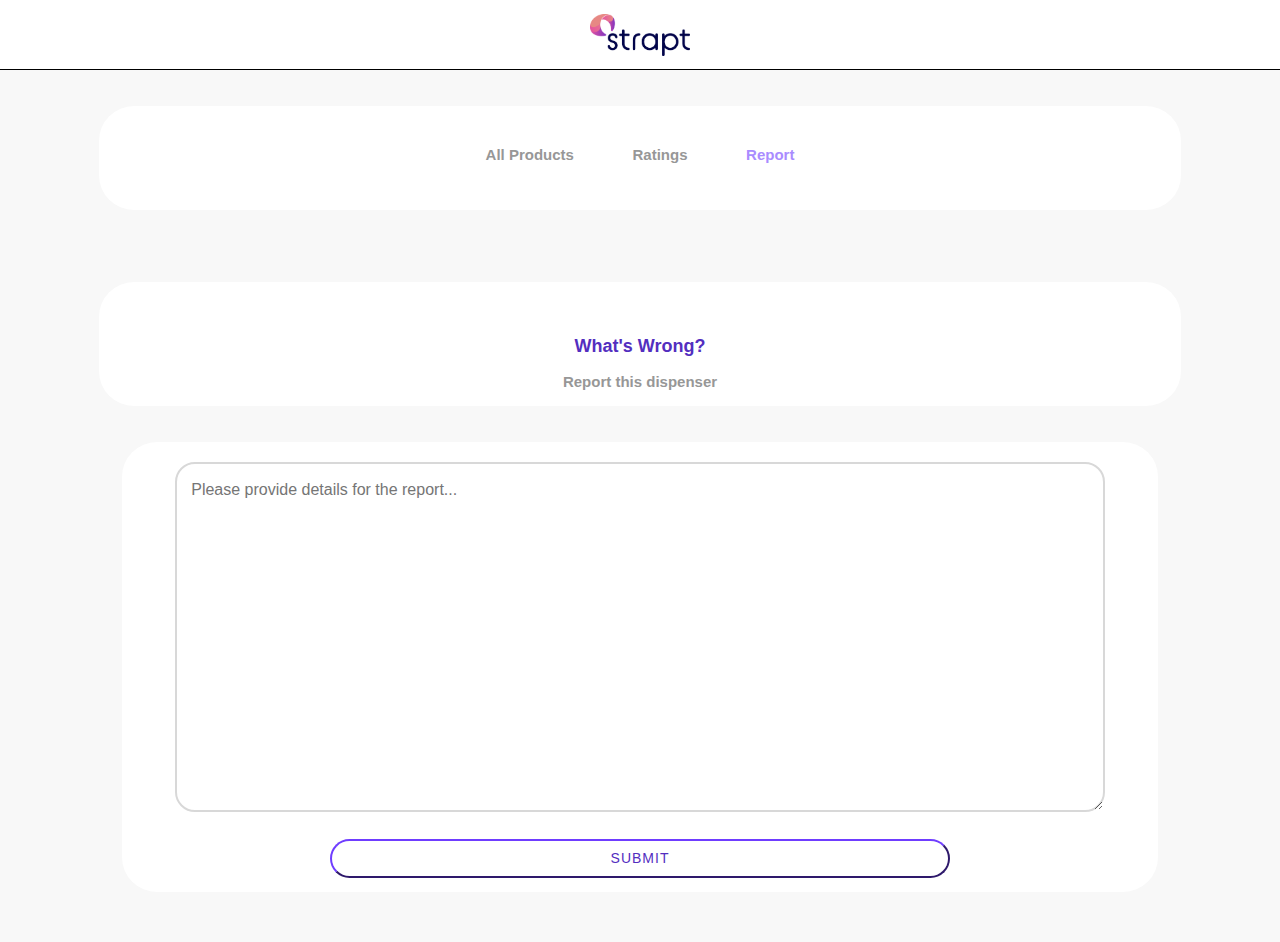
<file: file-a-report.html>
<!DOCTYPE html>
<html lang="en">
<head>
    <meta charset="UTF-8">
    <meta name="viewport" content="width=device-width, initial-scale=1.0">
    <title>Strapt-File-A-Report</title>
    <link rel="stylesheet" href="index.css">
	<link rel="stylesheet" href="file-a-report.css">
    <!--Bootstrap Implementation-->
    <link rel="stylesheet" href="https://stackpath.bootstrapcdn.com/bootstrap/4.5.2/css/bootstrap.min.css" integrity="sha384-JcKb8q3iqJ61gNV9KGb8thSsNjpSL0n8PARn9HuZOnIxN0hoP+VmmDGMN5t9UJ0Z" crossorigin="anonymous">
    <!--Font Awesome Implementation-->
    <link rel="stylesheet" href="font-awesome-4.7.0/css/font-awesome.min.css">
</head>
<body>
    <div class="strapt-header">
            <div class = "logo center"></div>
    </div>
    <!--Menu (right)--> 
    <div class="nav-margin">
        <div id="card">
            <ul class="card-list">
                <a class="menu-list-item" href="products.html">All Products</a>
                <a class="menu-list-item" href="ratings.html">Ratings</a>
                <a class="selected-menu" href="report.html">Report</a>
            </ul>
        </div>
    </div>
    <div class="nav-margin">
		<div id="subtitle-card">
            <h1 class="report-title">What's Wrong?</h1>
            <h1 class="sub-title">Report this dispenser</h1>
		</div>
    </div>
	
    <div class="report-displays center">
        <div id = "textbox-card">
             <textarea class="report-input" style="resize:vertical" placeholder="Please provide details for the report..."></textarea>
			<form action="report-submitted.html">
			<input id = "wrapper" class="submit-btn" type="submit" value="Submit">
		</form>
        </div>

    </div>

</body>
</html>
</file>
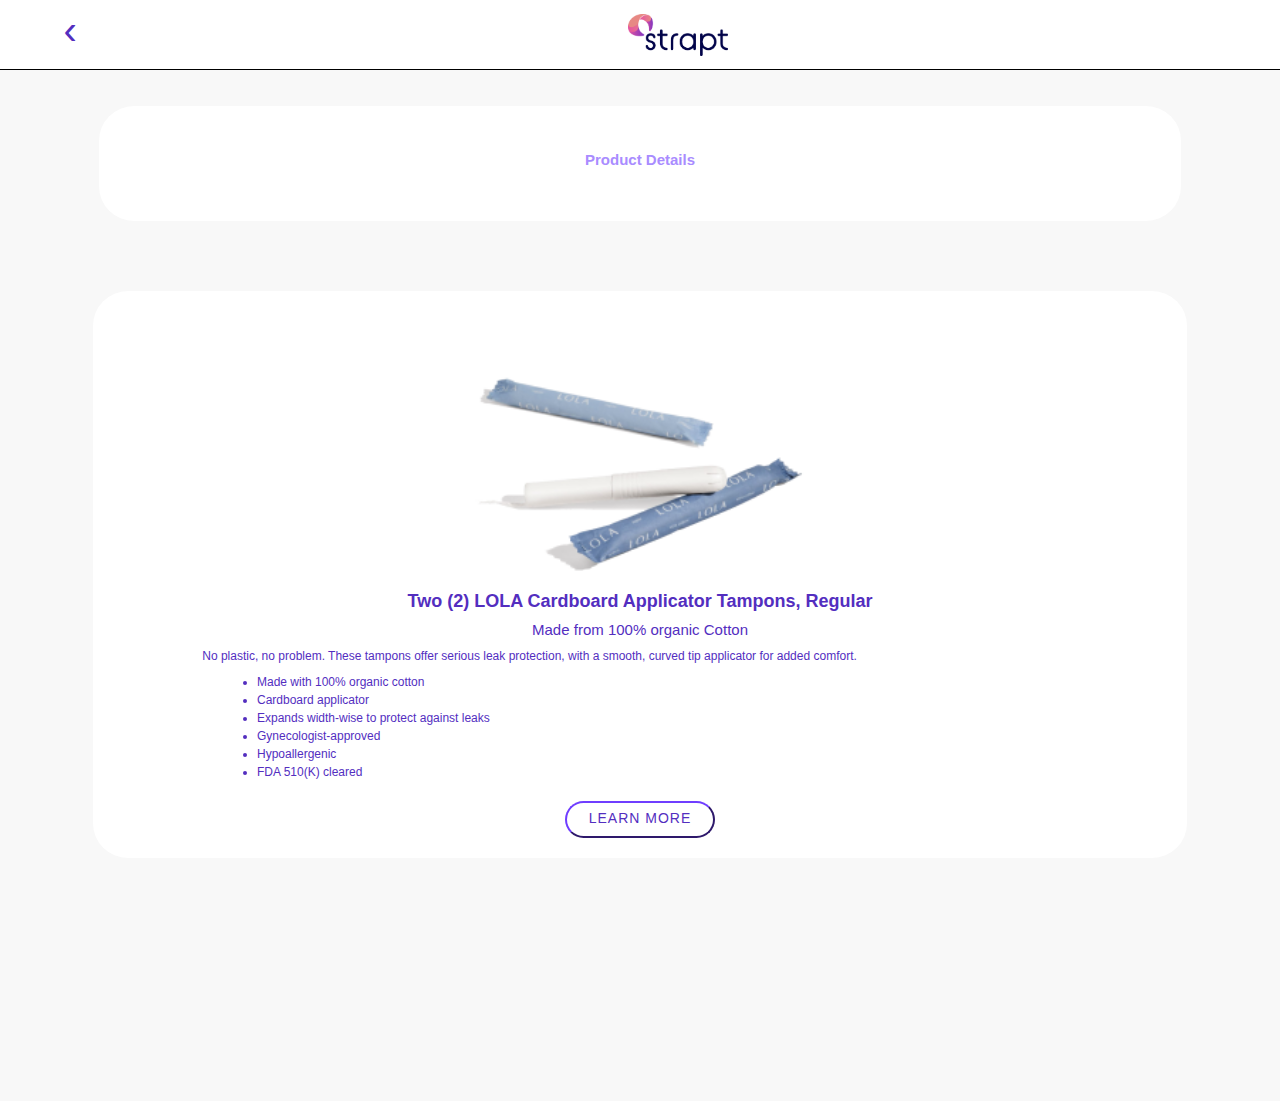
<file: productdetails.html>
<!DOCTYPE html>
<html lang="en">
<head>
    <meta charset="UTF-8">
    <meta name="viewport" content="width=device-width, initial-scale=1.0">
    <title>Strapt-Product-Details</title>
    <link rel="stylesheet" href="index.css">
    <link rel="stylesheet" href ="productdetails.css">
    <!--Bootstrap Implementation-->
    <link rel="stylesheet" href="https://stackpath.bootstrapcdn.com/bootstrap/4.5.2/css/bootstrap.min.css" integrity="sha384-JcKb8q3iqJ61gNV9KGb8thSsNjpSL0n8PARn9HuZOnIxN0hoP+VmmDGMN5t9UJ0Z" crossorigin="anonymous">
    <!--Font Awesome Implementation-->
    <link rel="stylesheet" href="font-awesome-4.7.0/css/font-awesome.min.css">
</head>
<body>
    <div class="subtitle-holder">
        <div class="previous-holder">
			<a class="previous" href="products.html">&#8249;</a>
        </div>
		<div class="logo"></div>



    </div> 
    <!-- section banner-->
	<div class="nav-margin">
		<div id="card">
			<ul class="card-list">
				<a class="section-item" href="productdetails.html">Product Details</a>
			</ul>
		</div>
    </div>

    <div class="product-one-displays center">
        <div id = "product-card">
            <div class="product-one-image"></div>
            <h1 class="product-one-title">Two (2) LOLA Cardboard Applicator Tampons, Regular</h1>
            <h1 class="sub-title">Made from 100% organic Cotton</h1>
            <p class = "product-descriptions">No plastic, no problem. These tampons offer serious leak protection, with a smooth, curved tip applicator for added comfort.</p>
			<ul class ="product-descriptions-lists">
			    <li>Made with 100% organic cotton</li>
				<li>Cardboard applicator</li>
				<li>Expands width-wise to protect against leaks</li>
				<li>Gynecologist-approved</li>
				<li>Hypoallergenic</li>
				<li>FDA 510(K) cleared</li>
			</ul>
			<form action="https://www.mylola.com/products/cardboard-applicator-tampons?gclid=Cj0KCQiAy579BRCPARIsAB6QoIbCles1Iro_qLErUhYHhCC65BEyG62wGnxYIJO3iJoFKGt24QiXgtYaApMhEALw_wcB">
                <input id = "wrapper" class="product-one-btn" type="submit" value="Learn More">
            </form>
        </div>
    </div>

</body>
</html>
</file>
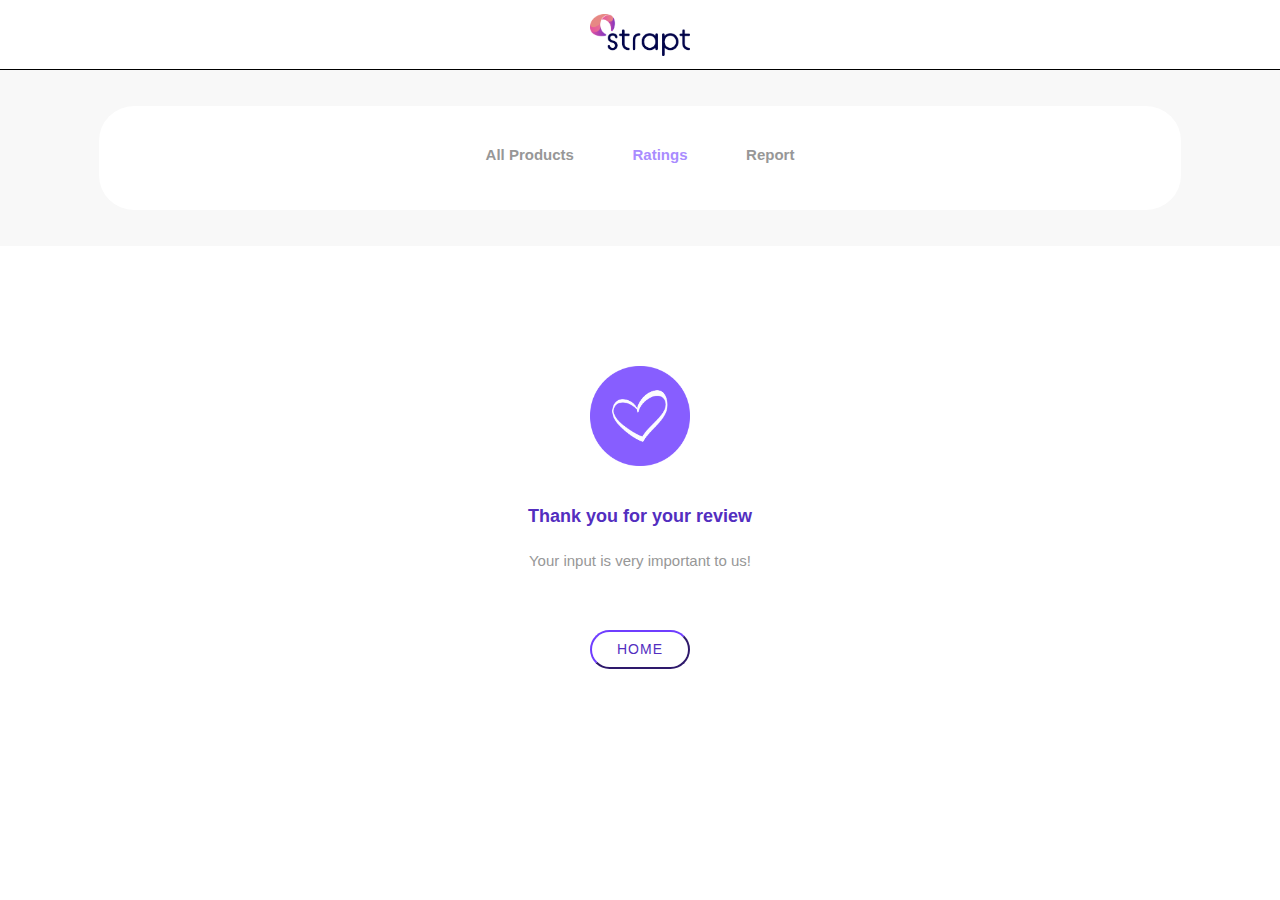
<file: ratings-submitted.html>
<!DOCTYPE html>
<html lang="en">
<head>
    <meta charset="UTF-8">
    <meta name="viewport" content="width=device-width, initial-scale=1.0">
    <title>Strapt-Report-Submitted</title>
    <link rel="stylesheet" href="index.css">
	<link rel="stylesheet" href="ratings-submitted.css">
    <!--Bootstrap Implementation-->
    <link rel="stylesheet" href="https://stackpath.bootstrapcdn.com/bootstrap/4.5.2/css/bootstrap.min.css" integrity="sha384-JcKb8q3iqJ61gNV9KGb8thSsNjpSL0n8PARn9HuZOnIxN0hoP+VmmDGMN5t9UJ0Z" crossorigin="anonymous">
    <!--Font Awesome Implementation-->
    <link rel="stylesheet" href="font-awesome-4.7.0/css/font-awesome.min.css">
</head>
<body>
    <div class="strapt-header">
            <div class = "logo center"></div>
    </div>
    <!--Menu (right)--> 
    <div class="nav-margin">
        <div id="card">
            <ul class="card-list">
                <a class="menu-list-item" href="products.html">All Products</a>
                <a class="selected-menu" href="ratings.html">Ratings</a>
                <a class="menu-list-item"
				   href="report.html">Report</a>
            </ul>
        </div>
    </div>
	
    <div class="center">
            <div class="heart-symbol"></div>
			<h1 class="submitted-title">Thank you for your review
            </h1>
		    <h1 class= "submitted-subtitle">Your input is very important to us!</h1>
			<form action="products.html">
			   <input id = "wrapper" class="home-btn" type="submit" value="HOME">
		</form>
		

	</div>

</body>
</html>
</file>
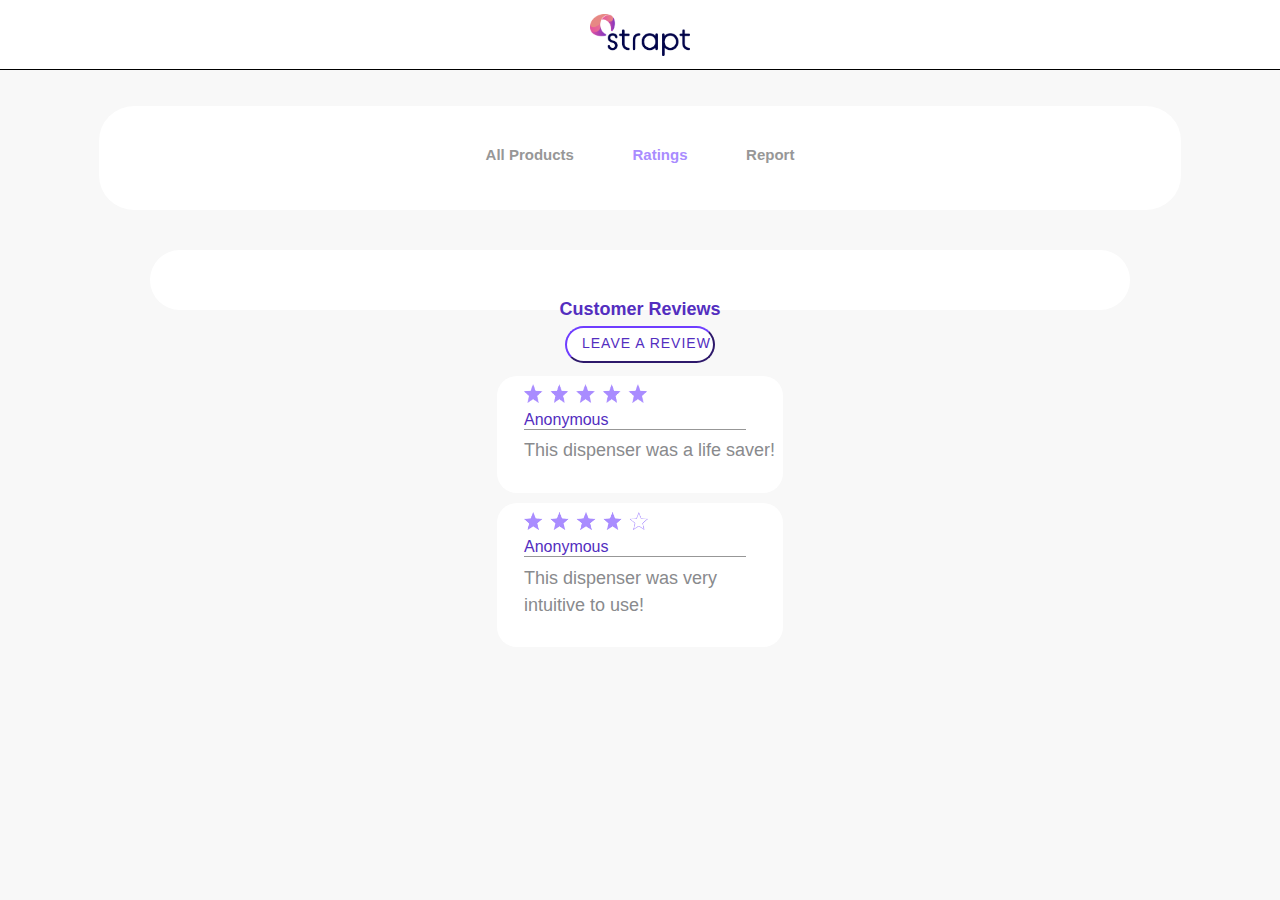
<file: ratings.html>
<!DOCTYPE html>
<html lang="en">
<head>
    <meta charset="UTF-8">
    <meta name="viewport" content="width=device-width, initial-scale=1.0">
    <title>Strapt-Customer-Reviews</title>
    <link rel="stylesheet" href="index.css">
	<link rel="stylesheet" href="ratings.css">
    <!--Bootstrap Implementation-->
    <link rel="stylesheet" href="https://stackpath.bootstrapcdn.com/bootstrap/4.5.2/css/bootstrap.min.css" integrity="sha384-JcKb8q3iqJ61gNV9KGb8thSsNjpSL0n8PARn9HuZOnIxN0hoP+VmmDGMN5t9UJ0Z" crossorigin="anonymous">
    <!--Font Awesome Implementation-->
    <link rel="stylesheet" href="font-awesome-4.7.0/css/font-awesome.min.css">
    <!--JavaScript-->
    <script src="ratings.js" defer></script> 
</head>
<body onload="loadPage()" style='background-color: #F8F8F8'>
    <div class="strapt-header">
            <div class = "logo center"></div>
    </div>
    <!--Menu (right)--> 
    <div class="nav-margin">
        <div id="card">
            <ul class="card-list">
                <a class="menu-list-item" href="products.html">All Products</a>
                <a class="selected-menu" href="ratings.html">Ratings</a>
                <a class="menu-list-item" href="report.html">Report</a>
            </ul>
        </div>
    </div>
    <div class="ratings-displays center">
        <div id = "title-card">
            <h1 class="title">Customer Reviews</h1>
        </div>
    </div>
	<div class="ratings-displays center">
        <form action="write_review.html">
            <input id = "wrapper" class="leave-a-review-btn" type="submit" value="Leave a Review">
        </form>
    </div>
	<div id='ratings' class="rate-display center">		
	</div>

</body>
</html>
</file>
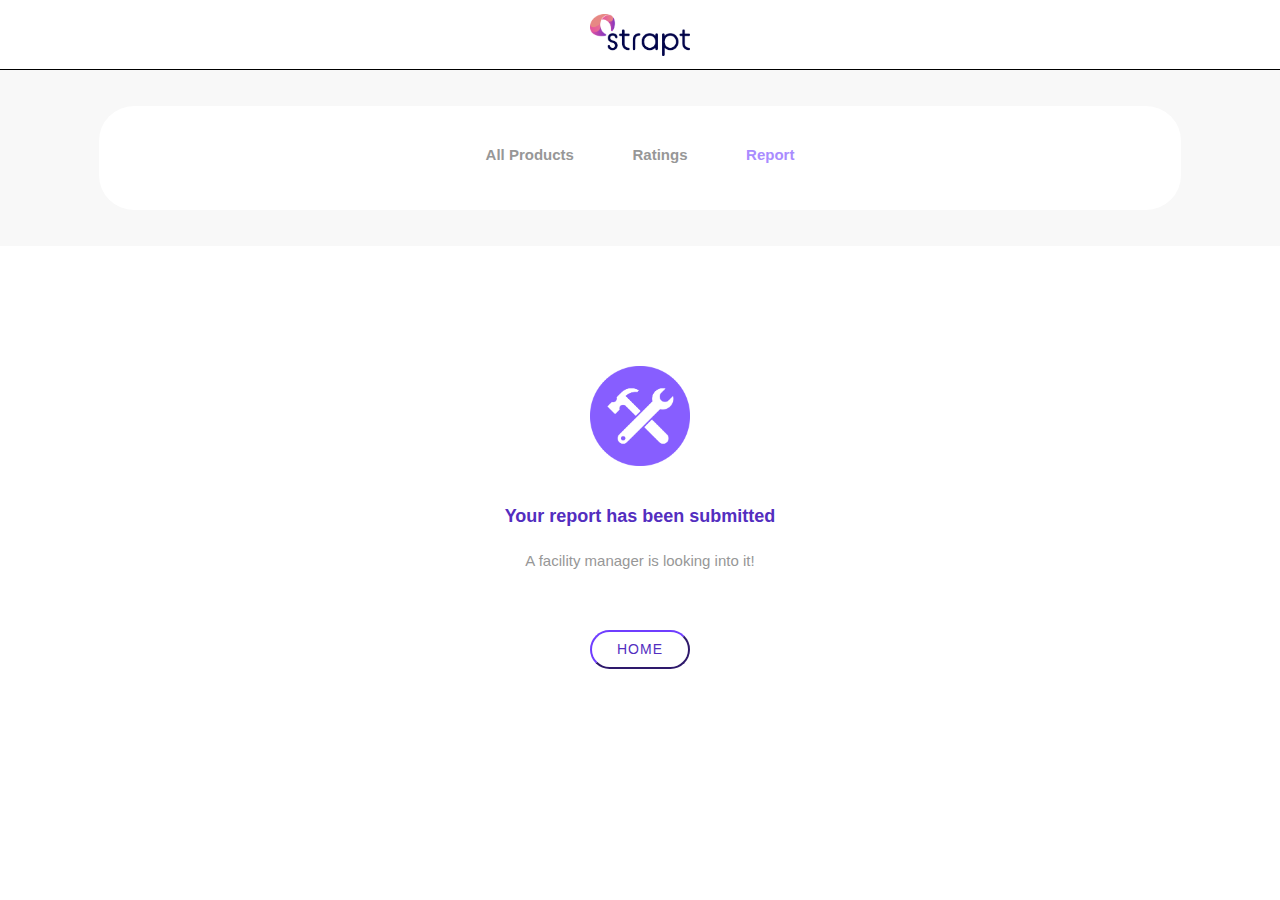
<file: report-submitted.html>
<!DOCTYPE html>
<html lang="en">
<head>
    <meta charset="UTF-8">
    <meta name="viewport" content="width=device-width, initial-scale=1.0">
    <title>Strapt-Ratings-Submitted</title>
    <link rel="stylesheet" href="index.css">
	<link rel="stylesheet" href="report-submitted.css">
	<link rel="stylesheet" href="ratings-submitted.css">
    <!--Bootstrap Implementation-->
    <link rel="stylesheet" href="https://stackpath.bootstrapcdn.com/bootstrap/4.5.2/css/bootstrap.min.css" integrity="sha384-JcKb8q3iqJ61gNV9KGb8thSsNjpSL0n8PARn9HuZOnIxN0hoP+VmmDGMN5t9UJ0Z" crossorigin="anonymous">
    <!--Font Awesome Implementation-->
    <link rel="stylesheet" href="font-awesome-4.7.0/css/font-awesome.min.css">
</head>
<body>
    <div class="strapt-header">
            <div class = "logo center"></div>
    </div>
    <!--Menu (right)--> 
    <div class="nav-margin">
        <div id="card">
            <ul class="card-list">
                <a class="menu-list-item" href="products.html">All Products</a>
                <a class="menu-list-item"  href="ratings.html">Ratings</a>
                <a class="selected-menu"
				   href="report.html">Report</a>
            </ul>
        </div>
    </div>
	
    <div class="center">
            <div class="tool-symbol"></div>
			<h1 class="submitted-title">Your report has been submitted
            </h1>
		    <h1 class= "submitted-subtitle">A facility manager is looking into it!</h1>
			<form action="products.html">
			   <input id = "wrapper" class="home-btn" type="submit" value="HOME">
		</form>
		

	</div>

</body>
</html>
</file>
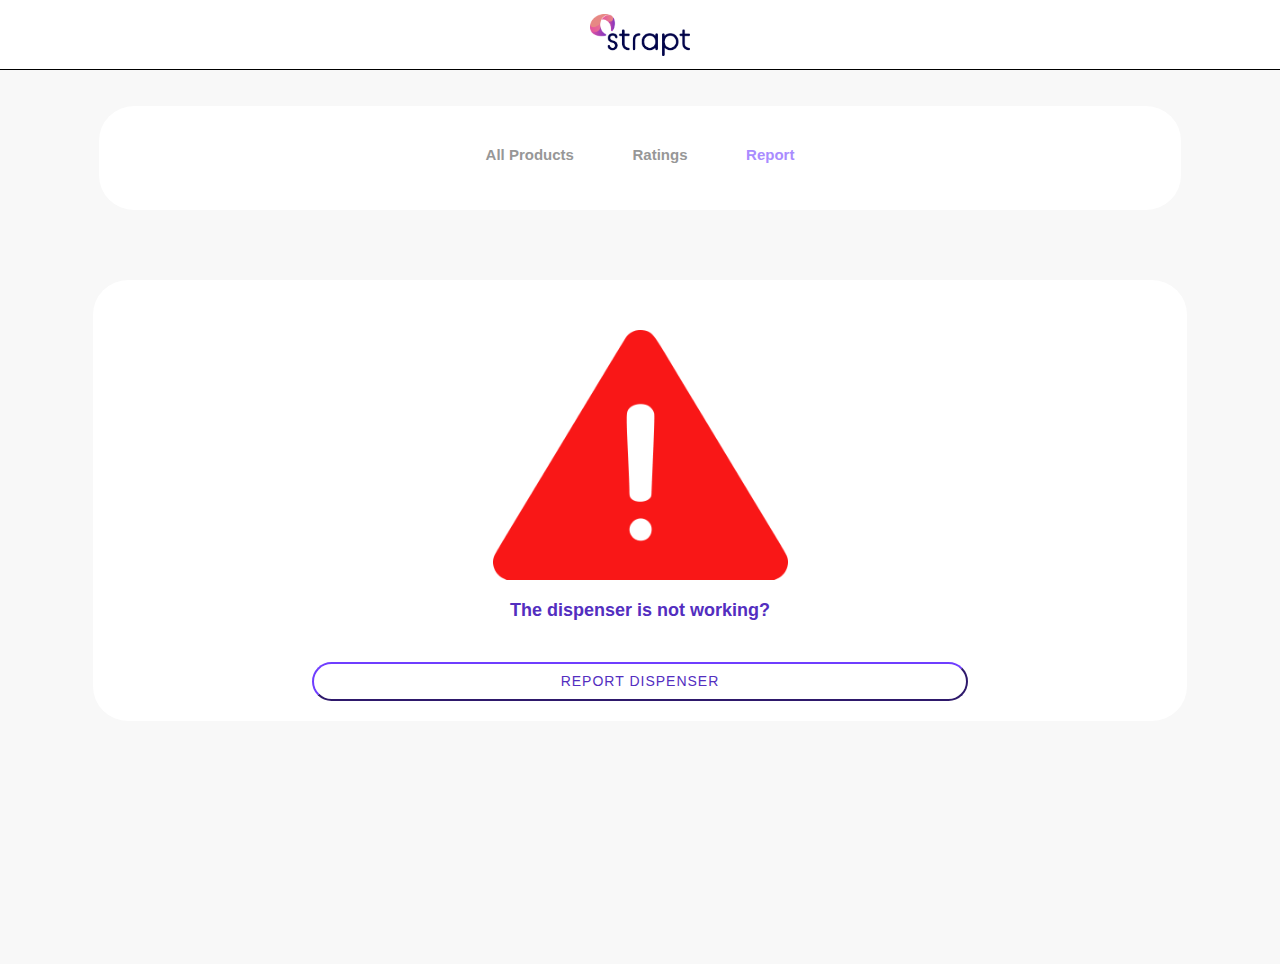
<file: report.html>
<!DOCTYPE html>
<html lang="en">
<head>
    <meta charset="UTF-8">
    <meta name="viewport" content="width=device-width, initial-scale=1.0">
    <title>Strapt-Report</title>
    <link rel="stylesheet" href="index.css">
	<link rel="stylesheet" href="report.css">
    <!--Bootstrap Implementation-->
    <link rel="stylesheet" href="https://stackpath.bootstrapcdn.com/bootstrap/4.5.2/css/bootstrap.min.css" integrity="sha384-JcKb8q3iqJ61gNV9KGb8thSsNjpSL0n8PARn9HuZOnIxN0hoP+VmmDGMN5t9UJ0Z" crossorigin="anonymous">
    <!--Font Awesome Implementation-->
    <link rel="stylesheet" href="font-awesome-4.7.0/css/font-awesome.min.css">
</head>
<body>
    <div class="strapt-header">
            <div class = "logo center"></div>
    </div>
    <!--Menu (right)--> 
    <div class="nav-margin">
        <div id="card">
            <ul class="card-list">
                <a class="menu-list-item" href="products.html">All Products</a>
                <a class="menu-list-item"  href="ratings.html">Ratings</a>
                <a class="selected-menu"
				   href="report.html">Report</a>
            </ul>
        </div>
    </div>
	
    <div class="alert-displays center">
        <div id = "alert-holder">
            <div class="alert-symbol"></div>
			<h1 class="report-title">The dispenser is not working?
</h1>
		<form action="file-a-report.html">
			<input id = "wrapper" class="report-btn" type="submit" value="Report Dispenser">
		</form>
		</div>

	</div>

</body>
</html>
</file>
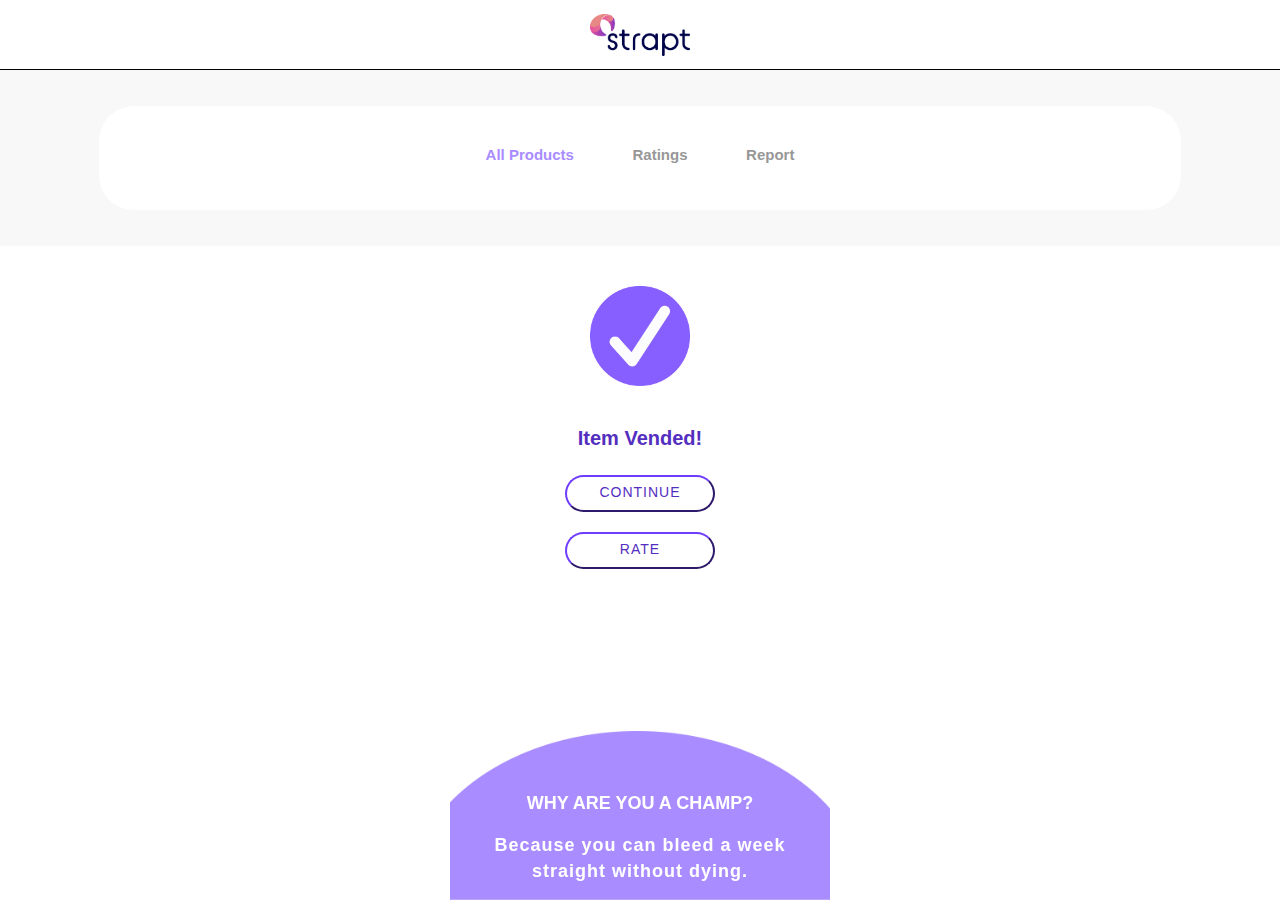
<file: vend.html>
<!DOCTYPE html>
<html lang="en">
<head>
    <meta charset="UTF-8">
    <meta name="viewport" content="width=device-width, initial-scale=1.0">
    <title>Strapt-Product-Vended</title>
    <link rel="stylesheet" href="index.css">
	<link rel="stylesheet" href="vended.css">
    <!--Bootstrap Implementation-->
    <link rel="stylesheet" href="https://stackpath.bootstrapcdn.com/bootstrap/4.5.2/css/bootstrap.min.css" integrity="sha384-JcKb8q3iqJ61gNV9KGb8thSsNjpSL0n8PARn9HuZOnIxN0hoP+VmmDGMN5t9UJ0Z" crossorigin="anonymous">
    <!--Font Awesome Implementation-->
    <link rel="stylesheet" href="font-awesome-4.7.0/css/font-awesome.min.css">
</head>
<body>
    <div class="strapt-header">
            <div class = "logo center"></div>
    </div>
    <!--Menu (right)--> 
    <div class="nav-margin">
        <div id="card">
            <ul class="card-list">
                <a class="selected-menu" href="products.html">All Products</a>
                <a class="menu-list-item"  href="ratings.html">Ratings</a>
                <a class="menu-list-item"
				   href="report.html">Report</a>
            </ul>
        </div>
    </div>
	
    <div class="vend">
		<div class="vend-symbol"></div>
		<h1 class="vended-title">Item Vended!
		</h1>
		<form action="products.html">
			<input class="product-one-btn" type="submit" value="Continue">
		</form>
		<form action="ratings.html">
			<input id="wrapper" class="product-one-btn" type="submit" value="Rate">
		</form>
		<div class="message-holder">
			<h1 class="message"> WHY ARE YOU A CHAMP?</h1>
			<p></p>
			<h1 class="sub-message"> Because you can bleed a week </h1>
			<h1 class="sub-message"> straight without dying. </h1>
		</div>

	</div>

</body>
</html>
</file>
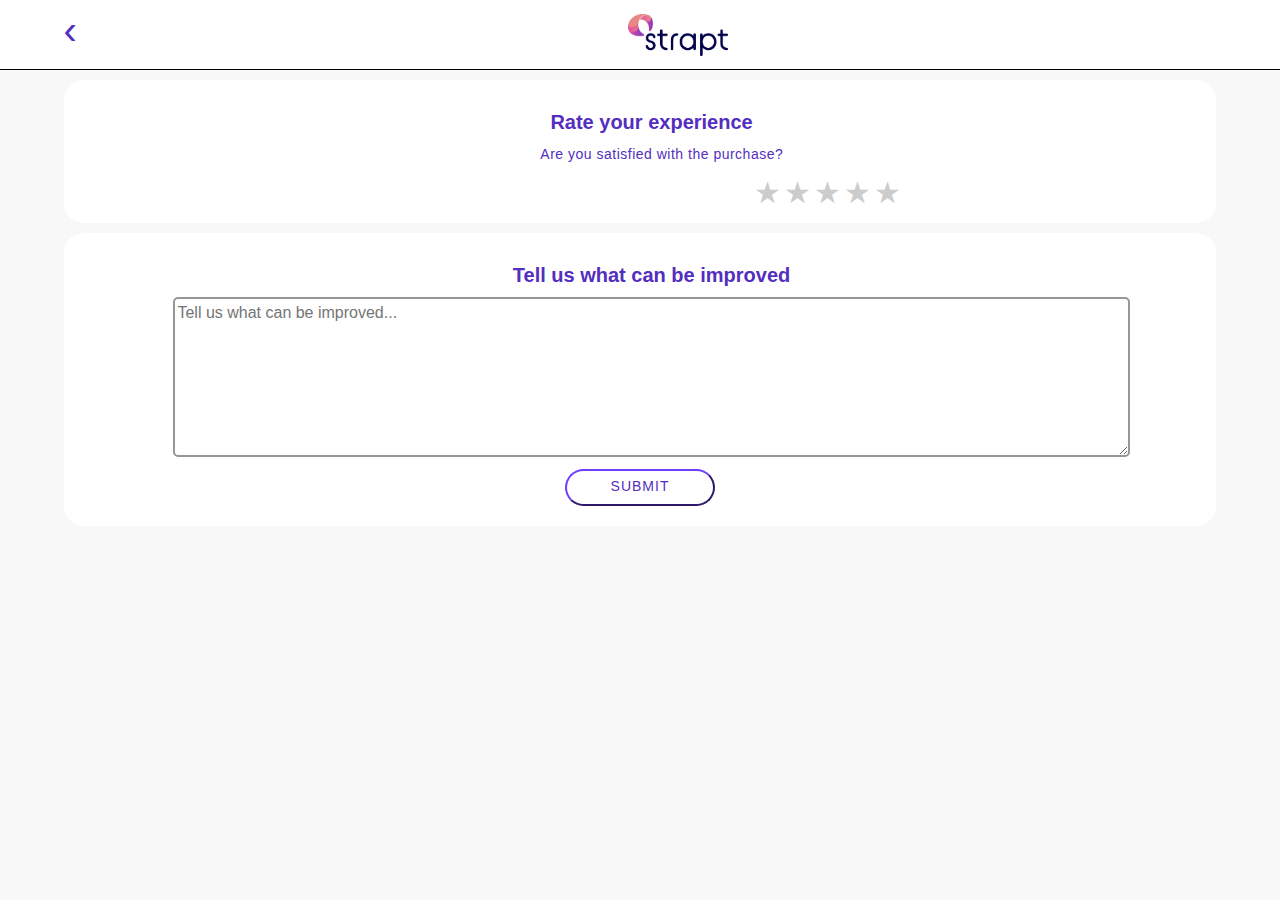
<file: write_review.html>
<!DOCTYPE html>
<html lang="en">
<head>
    <meta charset="UTF-8">
    <meta name="viewport" content="width=device-width, initial-scale=1.0">
    <title>Strapt-Product-Details</title>
    <link rel='stylesheet' href="ratings.css">
    <link rel="stylesheet" href="index.css">
    <link rel="stylesheet" href ="productdetails.css">
    <!--Bootstrap Implementation-->
    <link rel="stylesheet" href="https://stackpath.bootstrapcdn.com/bootstrap/4.5.2/css/bootstrap.min.css" integrity="sha384-JcKb8q3iqJ61gNV9KGb8thSsNjpSL0n8PARn9HuZOnIxN0hoP+VmmDGMN5t9UJ0Z" crossorigin="anonymous">
    <!--Font Awesome Implementation-->
    <link rel="stylesheet" href="font-awesome-4.7.0/css/font-awesome.min.css">
    <!--JavaScript-->
    <script src='ratings.js'></script>
</head>
<body style='background-color: #F8F8F8'>
    <div class="subtitle-holder">
        <div class="previous-holder">
			<a class="previous" href="ratings.html">&#8249;</a>
        </div>
		<div class="logo"></div>
    </div> 
        <div class='rate-card'>
            <div class='card__text'>
                <h3 class='heading text-center'>Rate your experience</h3>
                <div class="sub-message">Are you satisfied with the purchase?</div>
                <div class="rate">
                    <input type="radio" id="star5" name="rate" value="5" />
                    <label for="star5" title="text">5 stars</label>
                    <input type="radio" id="star4" name="rate" value="4" />
                    <label for="star4" title="text">4 stars</label>
                    <input type="radio" id="star3" name="rate" value="3" />
                    <label for="star3" title="text">3 stars</label>
                    <input type="radio" id="star2" name="rate" value="2" />
                    <label for="star2" title="text">2 stars</label>
                    <input type="radio" id="star1" name="rate" value="1" />
                    <label for="star1" title="text">1 star</label>
                  </div>
            </div>
        </div>
        <div class='rate-card'>
            <div class='card__text'>
                <h3 class='heading text-center'>Tell us what can be improved</h3>
                <textarea id='customer-review' placeholder="Tell us what can be improved..." required maxlength='250'></textarea>
            </div>
            <button id='submit-btn' class='product-one-btn center btn_format' onclick="writeReview()">submit</button>
        </div>
    </body>
</html>
</file>
<file: index.css>
input{
	overflow: auto;
	overflow-wrap: break-word;
}
div > a {
    text-decoration: none;
    color: black;
}

.strapt-header{
    height: 70px;
    width: 100%;
    background-color: #FFFFFF;
    display: inline-flex;
    border-bottom-width:0.3px;
    border-bottom-color: black;
    border-bottom-style: solid;
}

.logo {
    margin-top: 10px;
    width:100px;
    height:50px;
    background-image: url(resources/logo.png);
    background-position: center;
    background-size: contain;
    background-repeat: no-repeat;
    margin-right: 20px;
    vertical-align: top;
    margin-left: auto;
	margin-right: auto;

}

#card{
    background-color: white;
    margin-left: 5%;
    margin-right: 5%;
    width: 90%;
    height: 90%;
    display: inline-flex;
    border-radius: 35px;
    margin-top: 3%;
    margin-bottom: 3%;
}

.card-list{
    width: 100%;
    text-align: center;
    padding: 0;
    margin-left: auto;
    margin-right: auto;
    margin-top: 3%;
    margin-bottom: 3.5%;

}

.nav-margin{
    height: 200;
    width: 100%;
    background-color: #F8F8F8;
    display: inline-flex;
    padding-right: 3%;
    padding-left: 3%;
}


.menu-list-item{
    padding: 0.5%;
    display: inline-block;
    font-family: "San Francisco", sans-serif;
    font-size: 15px;
    text-decoration: none;
    color: #979797;
    margin-right: 2%;
    margin-left:  2%;
    font-weight: 600;
    transition-duration: 200ms;
    background-color: none;
}

.menu-list-item:hover {
    color: #A98CFF;
    text-decoration: none;
}

.selected-menu{
    padding: 0.5%;
    display: inline-block;
    font-family: "San Francisco", sans-serif;
    font-size: 15px;
    text-decoration: none;
    color: #A98CFF;
    margin-right: 2%;
    margin-left:  2%;
    font-weight: 600;
    transition-duration: 200ms;
    background-color: none;
}

.center {
    display: flex;
    justify-content: center;
    align-items: center;
    flex-direction: column;
}

#product-card{
    background-color: white;
    margin-left: 5%;
    margin-right: 5%;
    width: 95%;
    height: 100%;
    border-radius: 35px;
    margin-top: 3%;
    margin-bottom: 10%;
}


.product-one-displays {
    width: 100%;
    height: 600;
    background-color:#F8F8F8;
    display: flex;
    justify-content: space-between;
    align-items: center;
    padding-bottom: 10%;
    padding-right: 5%;
    padding-left: 5%;
	text-align: center;
	margin-left: auto;
	margin-right: auto;
}

.product-one-image{
    width: 80%;
    height: 250px;
    background-image: url(resources/product1.png);
    background-position: center;
    background-size: contain;
    background-repeat: no-repeat;
    margin-top: 30px;
    margin-left: auto;
    margin-right: auto;
}

.brand-title{
    margin-bottom:5px;
    margin: 10px;
    font-size: 30px;
    font-family: "San Francisco", sans-serif;
    text-transform: uppercase;
    font-weight: bold;
    color: #532EBF;
    margin-left: auto;
    margin-right: auto;
    text-align: center;
}

.product-one-title{
    margin-bottom:8px;
    margin-top:20px;
    font-size:18px;
    font-family: "San Francisco", sans-serif;
    font-weight: bold;
    color: #532EBF;
    margin-left: auto;
    margin-right: auto;
    text-align: center;
    padding-left: 5%;
    padding-right: 5%;
}




#wrapper {
    display: flex;
    align-items: center;
    justify-content: center;
    margin-bottom: 20px;
    margin-top: 20px;
  }




.product-one-btn{
    margin-top: 5px;
    padding-left: 15px;
    padding-right: 15px;
    padding-top: 5px;
    padding-bottom: 7px;
    border-radius: 20px;
    border-color: #532EBF;
    color: #532EBF;
    letter-spacing: 1px;
    background-color:#FFFFFF;
    background-position: center;
    transition-duration: 300ms;
    border: 0.1 solid #532EBF;
    font-size: 14px;
    text-transform: uppercase;
    margin-left: auto;
    margin-right: auto;
    width: 150px;

}

.product-one-btn:hover{
    margin-top: 5px;
    padding-left: 15px;
    padding-right: 15px;
    padding-top: 5px;
    padding-bottom: 7px;
    border-radius: 20px;
    border-color: #532EBF;
    color: #FFFFFF;
    letter-spacing: 1px;
    background-color: #532EBF;
    transition-duration: 300ms;
    border: 0.1 solid #532EBF;
    cursor: pointer;
	font-size: 14px;
    text-transform: uppercase;
    width: 150px;

}
</file>
<file: file-a-report.css>
/* CSS Document */
.report-displays {
    width: 100%;
    height: 500px;
    background-color:#F8F8F8;
    display: block;
    align-items: center;
    padding-right: 5%;
    padding-left: 5%;
	text-align: center;
	margin-left: auto;
	margin-right: auto;
}

.report-title{
    margin-bottom:5px;
    margin: 10px;
    font-size: 18px;
    font-family: "San Francisco", sans-serif;
    font-weight: bold;
    color: #532EBF;
    margin-left: auto;
    margin-right: auto;
    text-align: center;
	margin-top: 5%;
}


.sub-title{
    margin-bottom:15px;
    margin-top:15px;
    font-size:15px;
    font-family: "San Francisco", sans-serif;
    font-weight: bold;
    color: #979797;
    margin-left: auto;
    margin-right: auto;
    text-align: center;
    padding-left: 5%;
    padding-right: 5%;
}

input[type=text], select {
  padding: 10px;
  margin: -1px 0 0;
  height: 200px;
  line-height: 1.3;
  width: 100%;
  display: block;
  border: 3px solid #ccc;
  border-radius: 20px;
  box-sizing: border-box;
  text-align: left;
  vertical-alight:baseline;
  justify-content: space-between;
  text-rendering: auto;
  flex-direction: column;


}

report-input[type=submit] {
  width: 80%;
  background-color: #4CAF50;
  color: white;
  padding: 14px 20px;
  margin: 8px 0;
  border: none;
  border-radius: 20px;
  cursor: pointer;
}

report-input[type=submit]:hover {
  background-color: #45a049;
}


textarea{
	overflow: auto;
	overflow-wrap: break-word;
	width: 90%;
	height: 350px;
	background-color: white;
	color: #979797;
	padding: 14px 14px;
	margin: 8px 8px;
	border-color: #D8D8D8;
	border-width: 2px;
	border-radius: 20px;
	cursor: pointer;
    font-family: "San Francisco", sans-serif;

}


#subtitle-card{
    background-color: white;
    margin-left: 5%;
    margin-right: 5%;
    width: 90%;
    height: 90%;
    border-radius: 35px;
    margin-top: 3%;
    margin-bottom: 3%;
}

#textbox-card{
	background-color: white;
    margin-left: 5%;
    margin-right: 5%;
    width: 90%;
    height: 90%;
    border-radius: 35px;
    margin-bottom: 3%;
	padding-top: 20px;
	padding-bottom: 20px;
	padding-left: 2px;
	padding-right: 2px;
}

.submit-btn{
    margin-top: 20px;
    padding-left: 15px;
    padding-right: 15px;
    padding-top: 7px;
    padding-bottom: 7px;
    border-radius: 70px;
    border-color: #532EBF;
    color: #532EBF;
    letter-spacing: 1px;
    background-color:#FFFFFF;
    background-position: center;
    transition-duration: 300ms;
    border: 0.1 solid #532EBF;
    font-size: 14px;
    margin-left: auto;
    margin-right: auto;
    width: 60%;
	text-transform:uppercase;

}

.submit-btn:hover{
    margin-top: 20px;
    padding-left: 15px;
    padding-right: 15px;
    padding-top: 7px;
    padding-bottom: 7px;
    border-radius: 70px;
    border-color: #532EBF;
    color: #FFFFFF;
    letter-spacing: 1px;
    background-color: #532EBF;
    transition-duration: 300ms;
    border: 0.1 solid #532EBF;
    cursor: pointer;
	font-size: 14px;
    width: 60%;
	text-transform:uppercase;

}
</file>
<file: productdetails.css>
.subtitle-holder{
    height: 70px;
    width: 100%;
    background-color: white;
    display: inline-flex;
    border-bottom-width:0.3px;
    border-bottom-color: black;
    border-bottom-style: solid;
}


.sub-title{
    margin-bottom:8px;
    font-size:15px;
    font-family: "San Francisco", sans-serif;
    color: #532EBF;
    margin-left: auto;
    margin-right: auto;
    text-align: center;
    padding-left: 5%;
    padding-right: 5%;
}

.page-title{
    margin-bottom:8px;
    font-size:20px;
    font-family: "San Francisco", sans-serif;
    color: #532EBF;
    margin-left: auto;
    margin-right: auto;
    margin-top: auto;
    margin-bottom: auto;
    text-align: center;
    padding-left: 5%;
    padding-right: 5%;
    font-weight:400;
}

.previous-holder{
    height: 100%;
    width: 5%;
    margin-left: 1%;
	margin-top: auto;
	margin-bottom: auto;
    display: inline-flex;
	text-align: center;
}

.previous{
	font-size: 40px;
	font-weight: 700px;
	color: #532EBF;
	text-align: center;
	margin-left:auto;
	marigin-right: auto;
	line-height: 150%;
}

.previous:hover{
	font-weight: 700px;
	color: #A98CFF;
	text-align: center;
	margin-left:auto;
	marigin-right: auto;
	line-height: 150%;
}

.center{
	text-align: center;
}

.product-descriptions{
	margin-bottom:8px;
	align-content: center;
    font-size:12px;
	font-style: normal;
	font-weight: 300;
    font-family: "San Francisco", sans-serif;
    color: #532EBF;
    text-align: left;
	margin-left: 5%;
	padding-left: 5%;
	margin-right: 5%;
}

.product-descriptions-lists{
	margin-bottom:8px;
	align-content: center;
    font-size:12px;
	font-style: normal;
	font-weight: 300;
    font-family: "San Francisco", sans-serif;
    color: #532EBF;
    text-align: left;
	margin-left: 5%;
	padding-left: 10%;
	margin-right: 5%;
}


.section-item{
    padding: 1%;
    display: inline-block;
    font-family: "San Francisco", sans-serif;
    font-size: 15px;
    text-decoration: none;
    color: #A98CFF;
    margin-right: 2%;
    margin-left:  2%;
    font-weight: 600;
    transition-duration: 200ms;
    background-color: none;
}

.section-item:hover{
    color: #A98CFF;
    text-decoration: none;
}
</file>
<file: ratings-submitted.css>
/* CSS Document */
/* CSS Document */
.heart-displays {
    width: 100%;
    height: 600;
    display: block;
    justify-content: space-between;
    align-items: center;
    padding-bottom: 10%;
    padding-right: 5%;
    padding-left: 5%;
	text-align: center;
	margin-left: auto;
	marin-right: auto;
}

.heart-symbol{
    width: 55%;
    height: 100px;
    background-image: url(resources/heart.png);
    background-position: center;
    background-size: contain;
    background-repeat: no-repeat;
    margin-top: 120px;
    margin-left: auto;
    margin-right: auto;
	margin-bottom: 20px;
}

.submitted-title{
    margin-bottom:20px;
    margin-top:20px;
    font-size:18px;
    font-family: "San Francisco", sans-serif;
    font-weight: bold;
    color: #532EBF;
    margin-left: auto;
    margin-right: auto;
    text-align: center;
    padding-left: 5%;
    padding-right: 5%;
}

.submitted-subtitle{
    margin-bottom:40px;
    margin-top:5px;
    font-size:15px;
    font-family: "San Francisco", sans-serif;
    color: #979797;
    margin-left: auto;
    margin-right: auto;
    text-align: center;
    padding-left: 5%;
    padding-right: 5%;
}

.home-btn{
    margin-top: 20px;
    padding-left: 15px;
    padding-right: 15px;
    padding-top: 7px;
    padding-bottom: 7px;
    border-radius: 70px;
    border-color: #532EBF;
    color: #532EBF;
    letter-spacing: 1px;
    background-color:#FFFFFF;
    background-position: center;
    transition-duration: 300ms;
    border: 0.1 solid #532EBF;
    font-size: 14px;
    margin-left: auto;
    margin-right: auto;
    width: 100px;
	text-transform:uppercase;

}

.home-btn:hover{
    margin-top: 20px;
    padding-left: 15px;
    padding-right: 15px;
    padding-top: 7px;
    padding-bottom: 7px;
    border-radius: 70px;
    border-color: #532EBF;
    color: #FFFFFF;
    letter-spacing: 1px;
    background-color: #532EBF;
    transition-duration: 300ms;
    border: 0.1 solid #532EBF;
    cursor: pointer;
	font-size: 14px;
    width: 100px;
	text-transform:uppercase;

}
</file>
<file: ratings.css>
/* CSS Document */
body {
    background-color: #F8F8F8;
    font-family: "San Francisco", Roboto, "Helvetica Neue", Arial, "Noto Sans", sans-serif;
    font-weight: bold;
    font-size: 14px;
}

.ratings-displays {
    width: 100%;
    height: 60px;
    background-color:#F8F8F8;
    display: flex;
    justify-content: space-between;
    align-items: center;
    padding-right: 5%;
    padding-left: 5%;
	text-align: center;
	margin-left: auto;
    margin-right: auto;
}

.title{
    margin-bottom:5px;
    margin: 10px;
    font-size: 18px;
    font-family: "San Francisco", sans-serif;
    font-weight: bold;
    color: #532EBF;
    margin-left: auto;
    margin-right: auto;
    text-align: center;
	margin-top: 5%;
}

#title-card{
    background-color: white;
    margin-left: 5%;
    margin-right: 5%;
    width: 85%;
    height: 60px;
    border-radius: 35px;
    margin-top: 4px;
    margin-bottom: 1px;
}

#ratings-card{
    background-color: white;
    margin-left: 5%;
    margin-right: 5%;
    width: 85%;
    height: 80px;
    border-radius: 35px;
    margin: auto;
    margin-top:10px;
    margin-bottom: 5px;
    padding-top: 2%;
    padding-bottom: 3%;
}

#ratings-card a {
    font-size: 14px;
    font-family: "San Francisco", sans-serif;
    color: #532EBF;
}

#ratings-card a:active {
    text-decoration-line: none;
    font-weight: bold;
}

.five-star-image{
    height: 25px;
}

.rate-display{
    width: 100%;
    background-color:#F8F8F8;
    display: flex;
    justify-content: space-between;
    align-items: left;
    text-align: left;
    font-family: "San Francisco", sans-serif;
    color: #898A8D;
    font-size: 18px;
    padding-left: 10%;
    padding-right: 10%;
    margin:auto;
}

.rate-card{
    background-color: white;
    background-color: #ffffff;
    border-width: 1px;
    border-radius: 20px;
    margin-left: auto;
    margin-right: auto;
    width: 90%;
    display: block;
    align-content: flex-start;
    /* padding-bottom: 10px; */
    margin-bottom: 10px;
    margin-top: 10px;
}

 .line{
    border-bottom: 1px solid #979797;
    width: 87%;
}


.card__text {
    margin-left: 9.5%;
    padding-right: 1.25%;

}

.padding-top {
    padding-top: 3%;
}

.rating-title p, .rating-title h4 {
    margin-bottom: 0px;
}

/* Star rating CSS*/
.rate {
    height: 46px;
    padding: 0 10px;
    margin-right: 20%;
}
.rate:not(:checked) > input {
    display: none;
}
.rate:not(:checked) > label {
    float:right;
    width:1em;
    overflow:hidden;
    white-space:nowrap;
    cursor:pointer;
    font-size:30px;
    color:#ccc;
}
.rate:not(:checked) > label:before {
    content: '★ ';
}
.rate > input:checked ~ label {
    color: #A789FE;    
}
.rate:not(:checked) > label:hover,
.rate:not(:checked) > label:hover ~ label {
    color: #A789FE;  
}
.rate > input:checked + label:hover,
.rate > input:checked + label:hover ~ label,
.rate > input:checked ~ label:hover,
.rate > input:checked ~ label:hover ~ label,
.rate > label:hover ~ input:checked ~ label {
    color: #A789FE;
}

@media (min-width: 375px) {
    .rate {
        margin-right: 28%;
    }
}

textarea {
    width: 93%;
    height: 10rem;
    border-color: #979797;
    border-radius: 5px;
    border-width: 2px;
    color: #979797;
    color: #979797;
}

.rating-btn {
    border-radius: 25px;
    font-family: "San Francisco", sans-serif;
    font-weight: bold;
    margin-top: 5%;
    margin-bottom: 10%;
    margin-left: auto;
    padding: 1% 5%;
    border-style: solid;
    margin-right: auto;
    display: block;

}

.rating-btn-link {
    background-color: #ffffff;
    color: #A98CFF;
    border-color: #A98CFF;
}

.rating-btn-action {
    background-color: #532EBF;
    color: #ffffff;
    bottom: 10px;
}

.position-relative {
    position: relative;
}

.padding-bottom {
    padding-bottom: 5%;
}

.card__text h4 {
    font-size: 1.0rem;
    color: #532EBF;
    font-family: "San Francisco", sans-serif;
}

.heading {
    font-size: 20px;
    margin:auto;
    margin-top: 10px;
    padding-top:20px;
    font-weight:bold;
    color: #532EBF;
    font-family: "San Francisco", sans-serif;
}

.text-center {
    text-align: center;
    margin-right: 7%;
    margin-top: 10px;
    margin-bottom: 10px;
}
.sub-message{
    margin-bottom:5px;
    margin-top:8px;
    font-size:14px;
    font-family: "San Francisco", sans-serif;
    color: #532EBF;
    margin-left: auto;
    margin-right: auto;
    text-align: center;
    padding-right: 5%;
	letter-spacing: 0.5px
}

.btn_format{
    display: flex;
    align-items: center;
    justify-content: center;
    margin-bottom: 20px;
    margin-top: 20px;
}

.leave-a-review-btn{
    padding-left: 15px;
    margin-bottom: 5px;
    padding-right: 15px;
    padding-top: 5px;
    padding-bottom: 7px;
    border-radius: 20px;
    border-color: #532EBF;
    color: #532EBF;
    letter-spacing: 1px;
    background-color:#FFFFFF;
    background-position: center;
    transition-duration: 300ms;
    border: 0.1 solid #532EBF;
    font-size: 14px;
    text-transform: uppercase;
    margin-left: auto;
    margin-right: auto;
    width: 150px;

}
</file>
<file: report-submitted.css>
/* CSS Document */
.tool-displays {
    width: 100%;
    height: 600;
    display: block;
    justify-content: space-between;
    align-items: center;
    padding-bottom: 10%;
    padding-right: 5%;
    padding-left: 5%;
	text-align: center;
	margin-left: auto;
	marin-right: auto;
}

.tool-symbol{
    width: 55%;
    height: 100px;
    background-image: url(resources/tool.png);
    background-position: center;
    background-size: contain;
    background-repeat: no-repeat;
    margin-top: 120px;
    margin-left: auto;
    margin-right: auto;
	margin-bottom: 20px;
}

.submitted-title{
    margin-bottom:20px;
    margin-top:20px;
    font-size:18px;
    font-family: "San Francisco", sans-serif;
    font-weight: bold;
    color: #532EBF;
    margin-left: auto;
    margin-right: auto;
    text-align: center;
    padding-left: 5%;
    padding-right: 5%;
}

.submitted-subtitle{
    margin-bottom:40px;
    margin-top:5px;
    font-size:15px;
    font-family: "San Francisco", sans-serif;
    color: #979797;
    margin-left: auto;
    margin-right: auto;
    text-align: center;
    padding-left: 5%;
    padding-right: 5%;
}

.home-btn{
    margin-top: 20px;
    padding-left: 15px;
    padding-right: 15px;
    padding-top: 7px;
    padding-bottom: 7px;
    border-radius: 70px;
    border-color: #532EBF;
    color: #532EBF;
    letter-spacing: 1px;
    background-color:#FFFFFF;
    background-position: center;
    transition-duration: 300ms;
    border: 0.1 solid #532EBF;
    font-size: 14px;
    margin-left: auto;
    margin-right: auto;
    width: 100px;
	text-transform:uppercase;

}

.home-btn:hover{
    margin-top: 20px;
    padding-left: 15px;
    padding-right: 15px;
    padding-top: 7px;
    padding-bottom: 7px;
    border-radius: 70px;
    border-color: #532EBF;
    color: #FFFFFF;
    letter-spacing: 1px;
    background-color: #532EBF;
    transition-duration: 300ms;
    border: 0.1 solid #532EBF;
    cursor: pointer;
	font-size: 14px;
    width: 100px;
	text-transform:uppercase;

}
</file>
<file: report.css>
/* CSS Document */
.alert-displays {
    width: 100%;
    height: 600;
    background-color:#F8F8F8;
    display: flex;
    justify-content: space-between;
    align-items: center;
    padding-bottom: 10%;
    padding-right: 5%;
    padding-left: 5%;
	text-align: center;
	margin-left: auto;
	marin-right: auto;
}

#alert-holder{
    background-color: white;
    margin-left: 5%;
    margin-right: 5%;
    width: 95%;
    height: 100%;
    border-radius: 35px;
    margin-top: 3%;
    margin-bottom: 10%;
}

.alert-symbol{
    width: 65%;
    height: 250px;
    background-image: url(resources/alert.png);
    background-position: center;
    background-size: contain;
    background-repeat: no-repeat;
    margin-top: 50px;
    margin-left: auto;
    margin-right: auto;
	margin-bottom: 20px;
}

.report-title{
    margin-bottom:40px;
    margin-top:20px;
    font-size:18px;
    font-family: "San Francisco", sans-serif;
    font-weight: bold;
    color: #532EBF;
    margin-left: auto;
    margin-right: auto;
    text-align: center;
    padding-left: 5%;
    padding-right: 5%;
}

.report-btn{
    margin-top: 20px;
    padding-left: 15px;
    padding-right: 15px;
    padding-top: 7px;
    padding-bottom: 7px;
    border-radius: 70px;
    border-color: #532EBF;
    color: #532EBF;
    letter-spacing: 1px;
    background-color:#FFFFFF;
    background-position: center;
    transition-duration: 300ms;
    border: 0.1 solid #532EBF;
    font-size: 14px;
    margin-left: auto;
    margin-right: auto;
    width: 60%;
	text-transform:uppercase;

}

.report-btn:hover{
    margin-top: 20px;
    padding-left: 15px;
    padding-right: 15px;
    padding-top: 7px;
    padding-bottom: 7px;
    border-radius: 70px;
    border-color: #532EBF;
    color: #FFFFFF;
    letter-spacing: 1px;
    background-color: #532EBF;
    transition-duration: 300ms;
    border: 0.1 solid #532EBF;
    cursor: pointer;
	font-size: 14px;
    width: 60%;
	text-transform:uppercase;

}
</file>
<file: vended.css>
/* CSS Document */
.vend-symbol{
    width: 55%;
    height: 100px;
    background-image: url(resources/vended.png);
    background-position: center;
    background-size: contain;
    background-repeat: no-repeat;
    margin-top: 40px;
    margin-left: auto;
    margin-right: auto;
	margin-bottom: 20px;
}

.vended-title{
    margin-bottom:20px;
    margin-top:20px;
    font-size:20px;
    font-family: "San Francisco", sans-serif;
    font-weight: bold;
    color: #532EBF;
    margin-left: auto;
    margin-right: auto;
    text-align: center;
    padding-left: 5%;
    padding-right: 5%;
}

.home-btn{
    margin-top: 50px;
    padding-left: 15px;
    padding-right: 15px;
    padding-top: 50px;
    padding-bottom: 7px;
    border-radius: 70px;
    border-color: #532EBF;
    color: #532EBF;
    letter-spacing: 1px;
    background-color:#FFFFFF;
    background-position: center;
    transition-duration: 300ms;
    border: 0.1 solid #532EBF;
    font-size: 14px;
    margin-left: auto;
    margin-right: auto;
    width: 100px;
	text-transform:uppercase;

}

.home-btn:hover{
	
	margin-top: 50px;
    padding-left: 15px;
    padding-right: 15px;
    padding-top: 50px;
    padding-bottom: 7px;
    border-radius: 70px;
    border-color: #532EBF;
    color: #FFFFFF;
    letter-spacing: 1px;
    background-color:#532EBF;
    background-position: center;
    transition-duration: 300ms;
    border: 0.1 solid #532EBF;
    font-size: 14px;
    margin-left: auto;
    margin-right: auto;
    width: 100px;
	text-transform:uppercase;

}

.message-holder{
    width: 100%;
    height:169px;
    background-image: url("resources/blob.png");
    background-position: center;
    background-size: contain;
	align-content: center;
    background-repeat: no-repeat;
    margin-bottom: 0;
	padding-bottom: 0;
	bottom: 0;
    position:fixed;
    bottom:0px;
    left:0;
}

.vend {
    display: flex;
    justify-content: center;
    align-items: center;
    flex-direction: column;
}


.message{
    margin-bottom:20px;
    margin-top:50px;
    font-size:18px;
    font-family: "San Francisco", sans-serif;
    font-weight: bold;
    color: #FFFFFF;
    margin-left: auto;
    margin-right: auto;
    text-align: center;
    padding-left: 5%;
    padding-right: 5%;
}

.sub-message{
    margin-bottom:5px;
    margin-top:5px;
    font-size:18px;
    font-family: "San Francisco", sans-serif;
    font-weight: bold;
    color: #FFFFFF;
    margin-left: auto;
    margin-right: auto;
    text-align: center;
    padding-left: 5%;
    padding-right: 5%;
	letter-spacing: 1px
}
</file>
